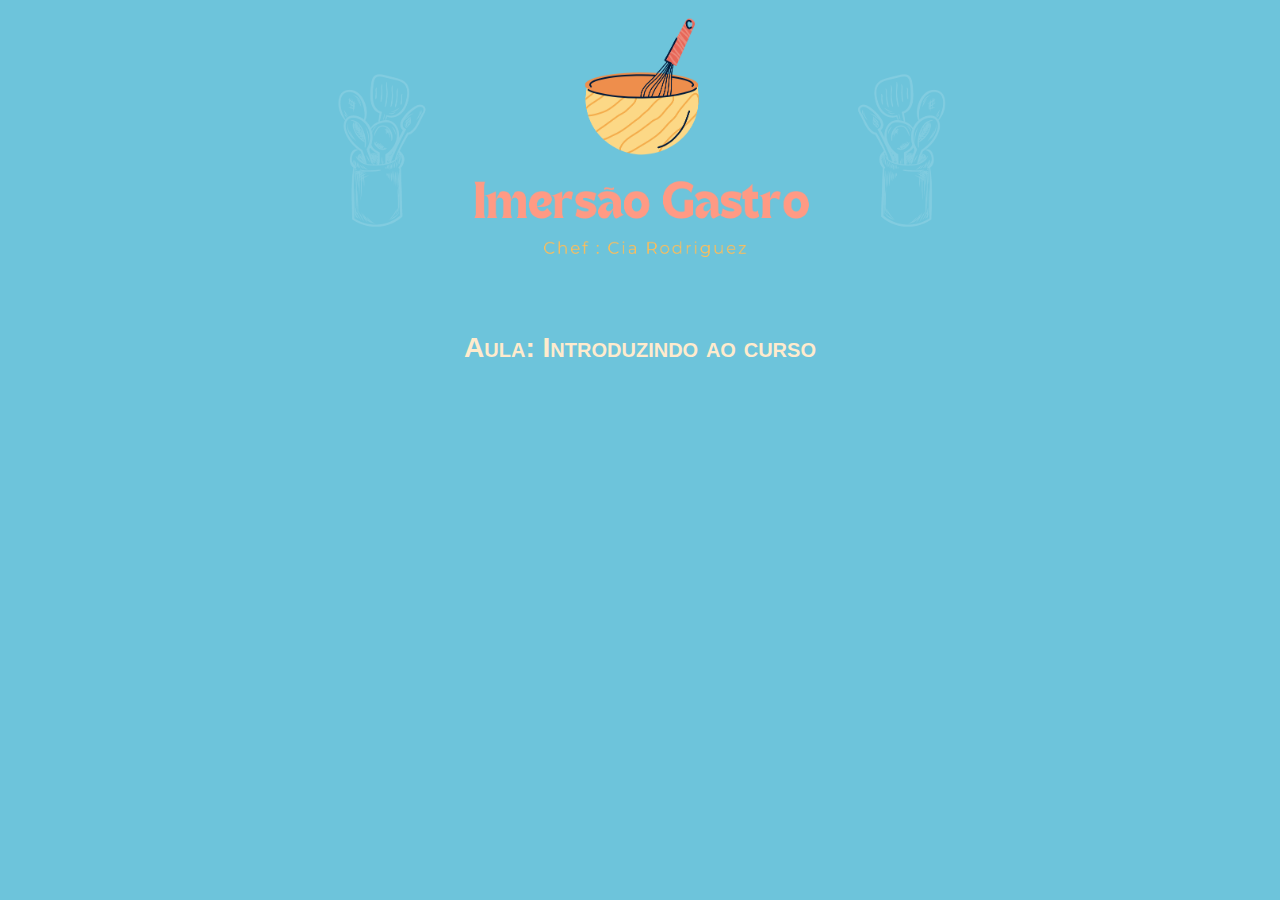
<file: aulas/introducao02.html>
<!DOCTYPE html>
<html lang="pt-br">
<head>
    <meta charset="UTF-8">
    <meta name="viewport" content="width=device-width, initial-scale=1.0">
    <link rel="stylesheet" href="../pagamento/style.css">
    <title>Aula 02</title>
</head>
<body>
    <img src="../pagamento/Imersão Gastro.png" alt="logo">
    <br><br><br>
    <div class="subtitulo">
        <h3>Aula: Introduzindo ao curso</h3>
    </div>
    <br><br> 
    <div class="video">
        <iframe width="600" height="415" src="https://www.youtube.com/embed/wzE7r61tjJg" title="YouTube video player" frameborder="0" allow="accelerometer; autoplay; clipboard-write; encrypted-media; gyroscope; picture-in-picture" allowfullscreen></iframe>
    </div>
    
</body>
</html>
</file>
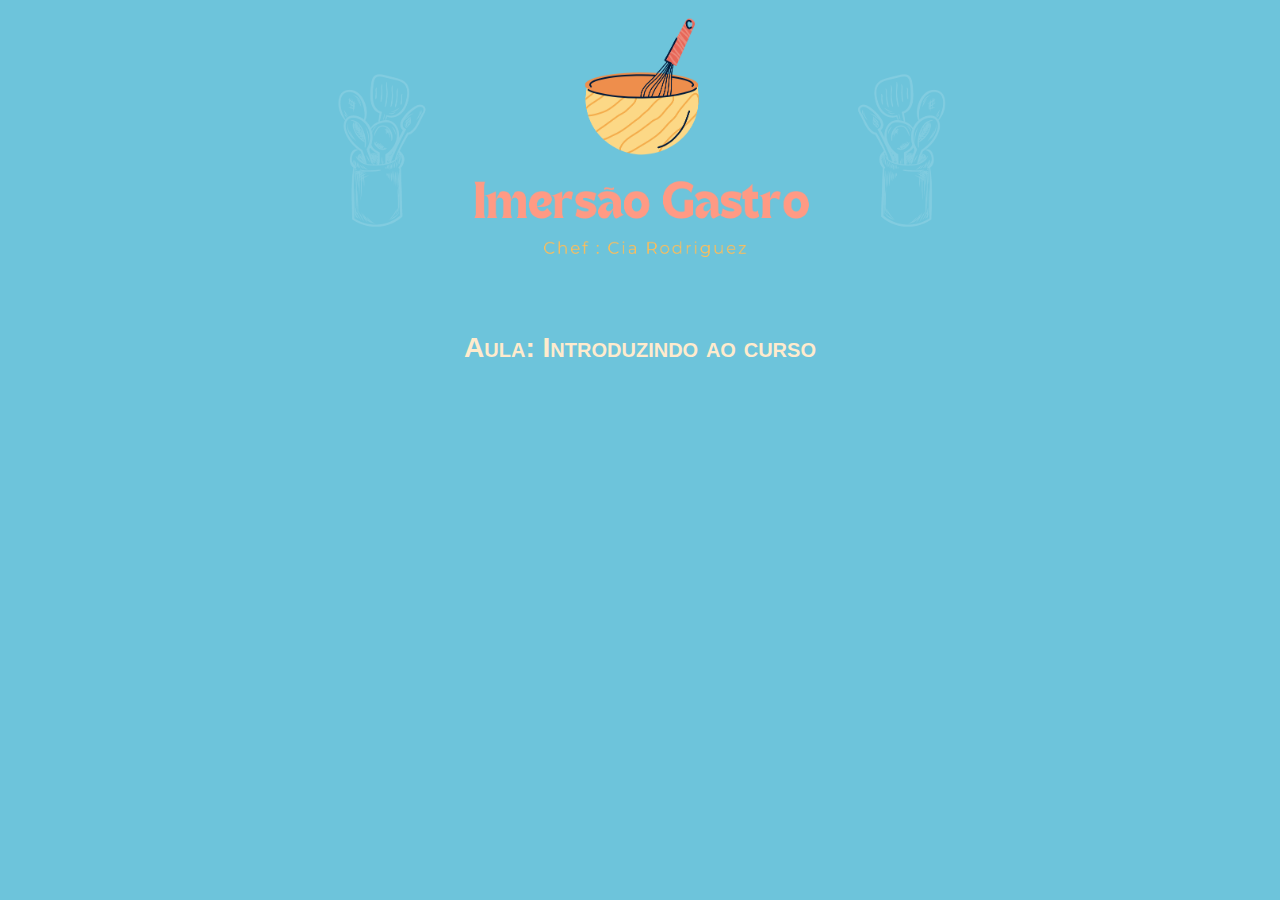
<file: aulas/introducao03.html>
<!DOCTYPE html>
<html lang="pt-br">
<head>
    <meta charset="UTF-8">
    <meta name="viewport" content="width=device-width, initial-scale=1.0">
    <link rel="stylesheet" href="../pagamento/style.css">
    <title>Aula 03</title>
</head>
<body>
    <img src="../pagamento/Imersão Gastro.png" alt="logo">
    <br><br><br>
    <div class="subtitulo">
        <h3>Aula: Introduzindo ao curso</h3>
    </div>
    <br><br> 
    <div class="video">
        <iframe width="600" height="415" src="https://www.youtube.com/embed/SI61ezWY35A" title="YouTube video player" frameborder="0" allow="accelerometer; autoplay; clipboard-write; encrypted-media; gyroscope; picture-in-picture" allowfullscreen></iframe>
    </div>
    
</body>
</html>
</file>
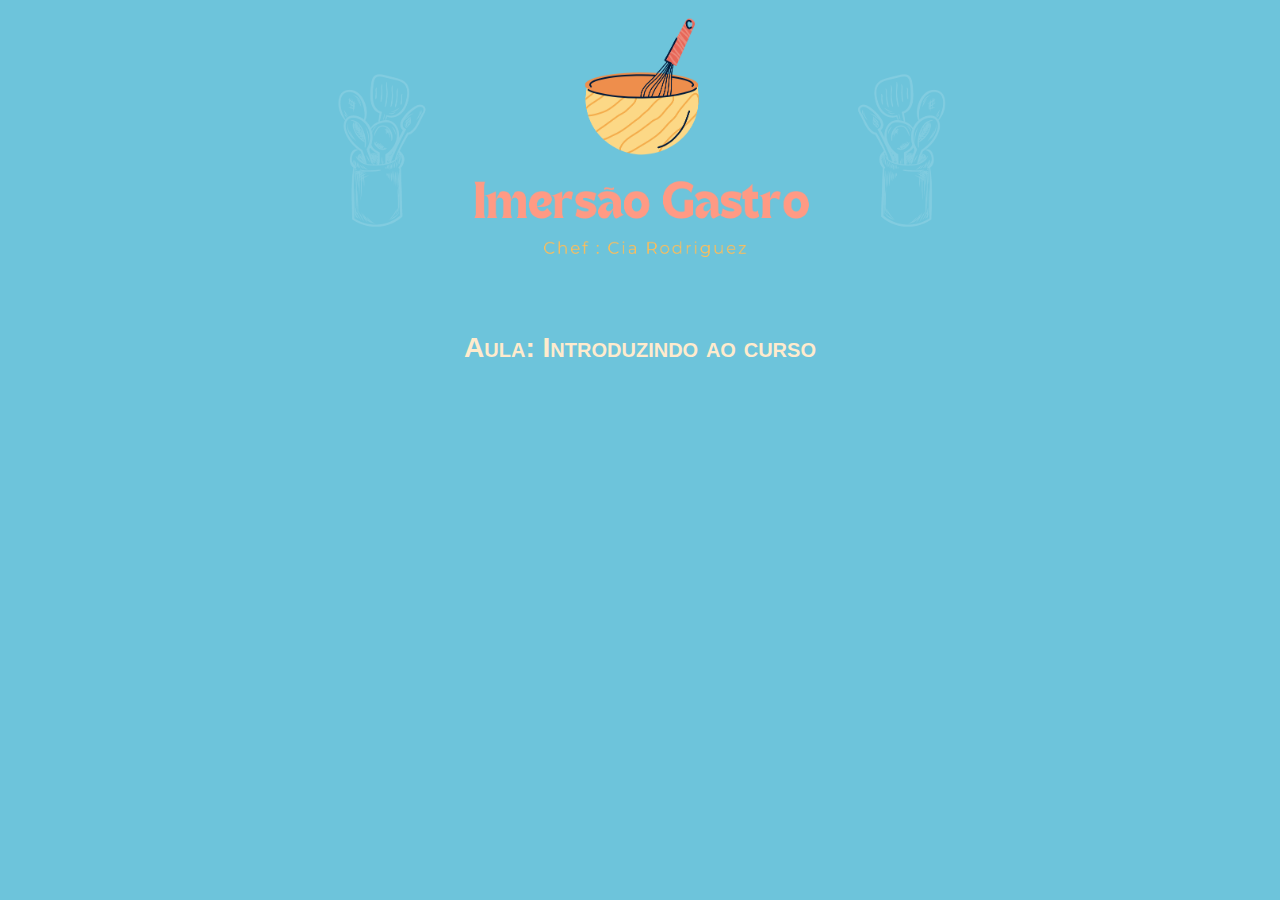
<file: aulas/Introdução01.html>
<!DOCTYPE html>
<html lang="pt-br">
<head>
    <meta charset="UTF-8">
    <meta name="viewport" content="width=device-width, initial-scale=1.0">
    <link rel="stylesheet" href="../pagamento/style.css">
    <title>Aula 01</title>
</head>
<body>
    <img src="../pagamento/Imersão Gastro.png" alt="logo">
    <br><br><br>
    <div class="subtitulo">
        <h3>Aula: Introduzindo ao curso</h3>
    </div>
    <br><br> 
    <div class="video">
        <iframe width="660" height="415" src="https://www.youtube.com/embed/BWIFmUeXDG4" title="YouTube video player" frameborder="0" allow="accelerometer; autoplay; clipboard-write; encrypted-media; gyroscope; picture-in-picture" allowfullscreen></iframe>
    </div>
    
</body>
</html>
</file>
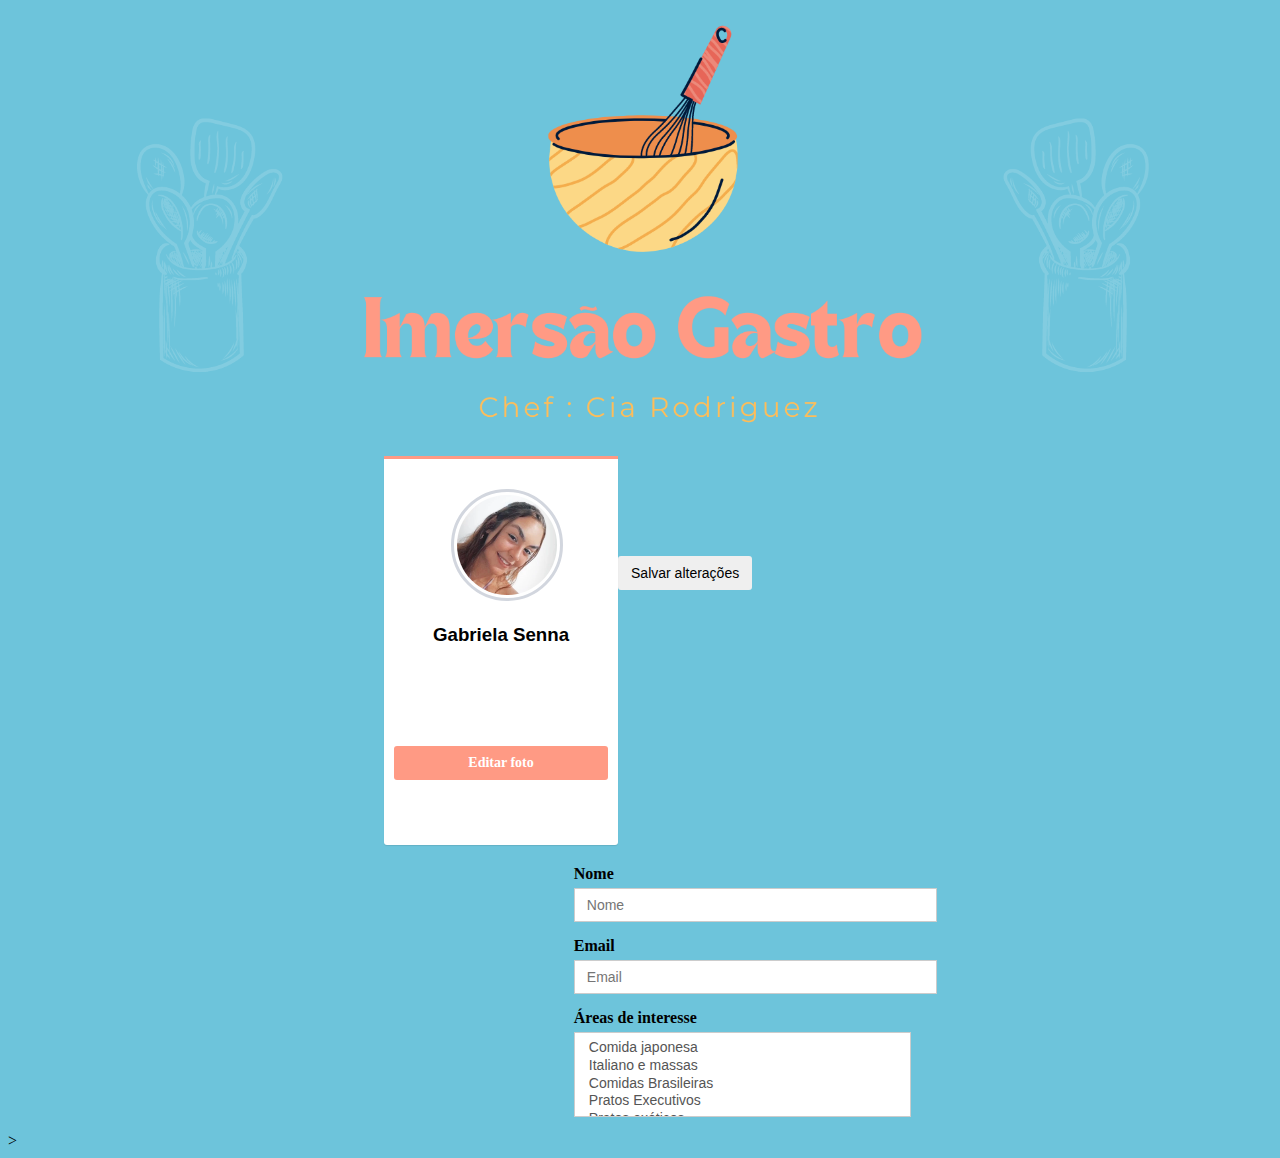
<file: perfil/perfil.html>
<!DOCTYPE html>
<html lang="en">
<head>
    <meta charset="UTF-8">
    <meta name="viewport" content="width=device-width, initial-scale=1.0">
    <link rel="stylesheet" href="perfil.css">
    <title>Document</title>
</head>
<body>
    <img src="../principal/Imersão Gastro.png" alt="logo">
    <br><br>
    <main>
      <div class="container">
        <div class="left box-primary">
          <img class="image" src="senna.jpg" alt="" />
          <h3 class="username text-center">Gabriela Senna</h3>
          <a href="#" class="btn btn-primary btn-block"><b>Editar foto</b></a>
        </div>
        <div class="right tab-content">
          <form class="form-horizontal">
            <div class="form-group">
              <label for="inputName" class="col-sm-2 control-label">Nome</label>
  
              <div class="col-sm-10">
                <input type="email" class="form-control" id="inputName" placeholder="Nome">
              </div>
            </div>
            <div class="form-group">
              <label for="inputEmail" class="col-sm-2 control-label">Email</label>
              <div class="col-sm-10">
                <input type="email" class="form-control" id="inputEmail" placeholder="Email">
              </div>
            </div>
            <div class="form-group">
              <div class= "col-sm-12 has-feedback">
                <label for="" class="control-label">Áreas de interesse</label>
                <select title="Para escolher várias modalidades, segure a tecla Ctrl" alt="Para escolher várias modalidades, segure a tecla Ctrl" name="modalidades[]" class="form-control" multiple="">
                  <option value="1">Comida japonesa</option>
                  <option value="2">Italiano e massas</option>
                  <option value="3">Comidas Brasileiras</option>
                  <option value="4">Pratos Executivos</option>
                  <option value="5">Pratos exóticos</option>
                  <option value="6">Menu degustação</option>
                </select>
              </div>
            </div>
              </div>
            <div class="form-group">
              <div class="col-sm-offset-2 col-sm-10">
                <button type="submit" class="btn btn-danger">Salvar alterações</button>
              </div>
            </div>
          </form>
        </div>
      </div>
    </main>
  </body>>
</html>
</file>
<file: pagamento/style.css>
body{
    background-color: #6DC4DB;
    border-width:10px;
    text-align: center;
}
img {
    max-width: 60%;
    max-height: 60%;
    text-align: center;
}

.subtitulo{
    font-family: Arial, Helvetica, sans-serif;
    font-size: x-large;
    text-align: center;
    color: blanchedalmond;
    font-weight:bold;
    text-shadow: #FF9A84;
    font-variant:small-caps;
}

.descricao{
    align-self: center;
    font-family: Arial, Helvetica, sans-serif;
    font-size: large;
    text-align: center;
    color: blanchedalmond;
    margin: 20px;
    margin-left: auto;
    margin-right: auto;
    position: relative;
    width: 850px;

}


input, textarea {
    padding: 10px;
    color: black;
    margin-top: 10px;
    border-radius: 5px;
    border: 1px solid #FF9A84;
    text-align: center;
    width: 400px;
    
}

.enviar {
    background-color: #FFBD59;
    height: 40px;
    width: 100px;
    font-weight: bold;
    border-radius: 5px;
    -webkit-border-radius: 5px;
    -moz-border-radius: 5px;
    border: 1px solid  #FF9A84;
    color:  #FFFFFF;
}

textarea {
    text-align: center;
    line-height: 20px;
    max-width: 399px;

}

form label {
    margin-left: 20px;
    color: #FFFFFF;
    font-weight: bold;
}
</file>
<file: perfil/perfil.css>
body{
    background-color: #6DC4DB;
  }
  img {
    max-width: 100%;
    max-height: 100%;
    text-align: center;
}
  .container{
    margin: 0 auto;
    display: table;
  }
  .left{
    float: left;
    width: 214px;
    height: 366px;
  }
  .right{
    float: right;
    display: table;
    width: 60%;
  }
  .fa{
    display: inline-block;
  }
  .image{
    margin: 0 auto;
    width: 100px;
    height: 100px;
    border-radius: 50%;
    border: 1px solid gray;
    display: inline-block;
    padding: 3px;
    border: 3px solid #d2d6de;
    margin-top: 20px;
    margin-right: 57px;
    margin-left: 57px;
  
  }
  .has-feedback .form-control {
      padding-right: 42.5px;
  }
  select[multiple], select[size] {
      height: auto;
  }
  .form-control {
      border-radius: 0;
      box-shadow: none;
      border-color: #d2d6de;
  }
  .form-control {
      display: block;
      width: 100%;
      padding: 6px 12px;
      font-size: 14px;
      line-height: 1.42857143;
      color: #555;
      background-color: #fff;
      background-image: none;
      border: 1px solid #ccc;
  }
  label {
    cursor: default;
  }
  label {
    display: inline-block;
    max-width: 100%;
    margin-bottom: 5px;
    font-weight: 700;
  }
  .usuername{
      font-size: 21px;
      margin-top: 5px;
  }
  .text-center {
      text-align: center;
  }
  .btn{
    margin: 0 auto;
    padding: 6px 12px;
    margin-bottom: 0;
    font-size: 14px;
    font-weight: 400;
    line-height: 1.42857143;
    text-align: center;
    white-space: nowrap;
    vertical-align: middle;
    cursor: pointer;
    -webkit-user-select: none;
    touch-action: manipulation;
    margin-top: 100px;
  }
  a {
      color: #3c8dbc;
  }
  a {
      color: #337ab7;
      text-decoration: none;
  }
  .btn-primary {
      color: #fff;
      background-color: #FF9A84;
      display: block;
  }
  h3{
    font-family: Arial, Helvetica, sans-serif;
  }
  
  .control-label{
    float: left;
  }
  .form-horizontal .form-group {
      margin-right: -15px;
      margin-left: -15px;
  }
  .form-group {
      margin-bottom: 15px;
  }
  
  .btn-submit {
    background-color: #dd4b39;
    border-color: red;
  }
  .btn {
    border-radius: 3px;
    box-shadow: none;
    border: 1px solid transparent;
  }
  
  .has-feedback {
      position: relative;
  }
  .form-group {
      margin-bottom: 15px;
  }
  .left.box-primary {
      border-top-color: #FF9A84;
      
  }
  .left {
      position: relative;
      border-radius: 3px;
      background: #ffffff;
      border-top: 3px solid #d2d6de;
      margin-bottom: 20px;
      box-shadow: 0 1px 1px rgba(0,0,0,0.1);
      border-top-left-radius: 0;
      border-top-right-radius: 0;
      border-bottom-right-radius: 3px;
      border-bottom-left-radius: 3px;
      padding: 10px;
  }
  button, meter, progress {
    -webkit-writing-mode: horizontal-tb;
}
</file>
